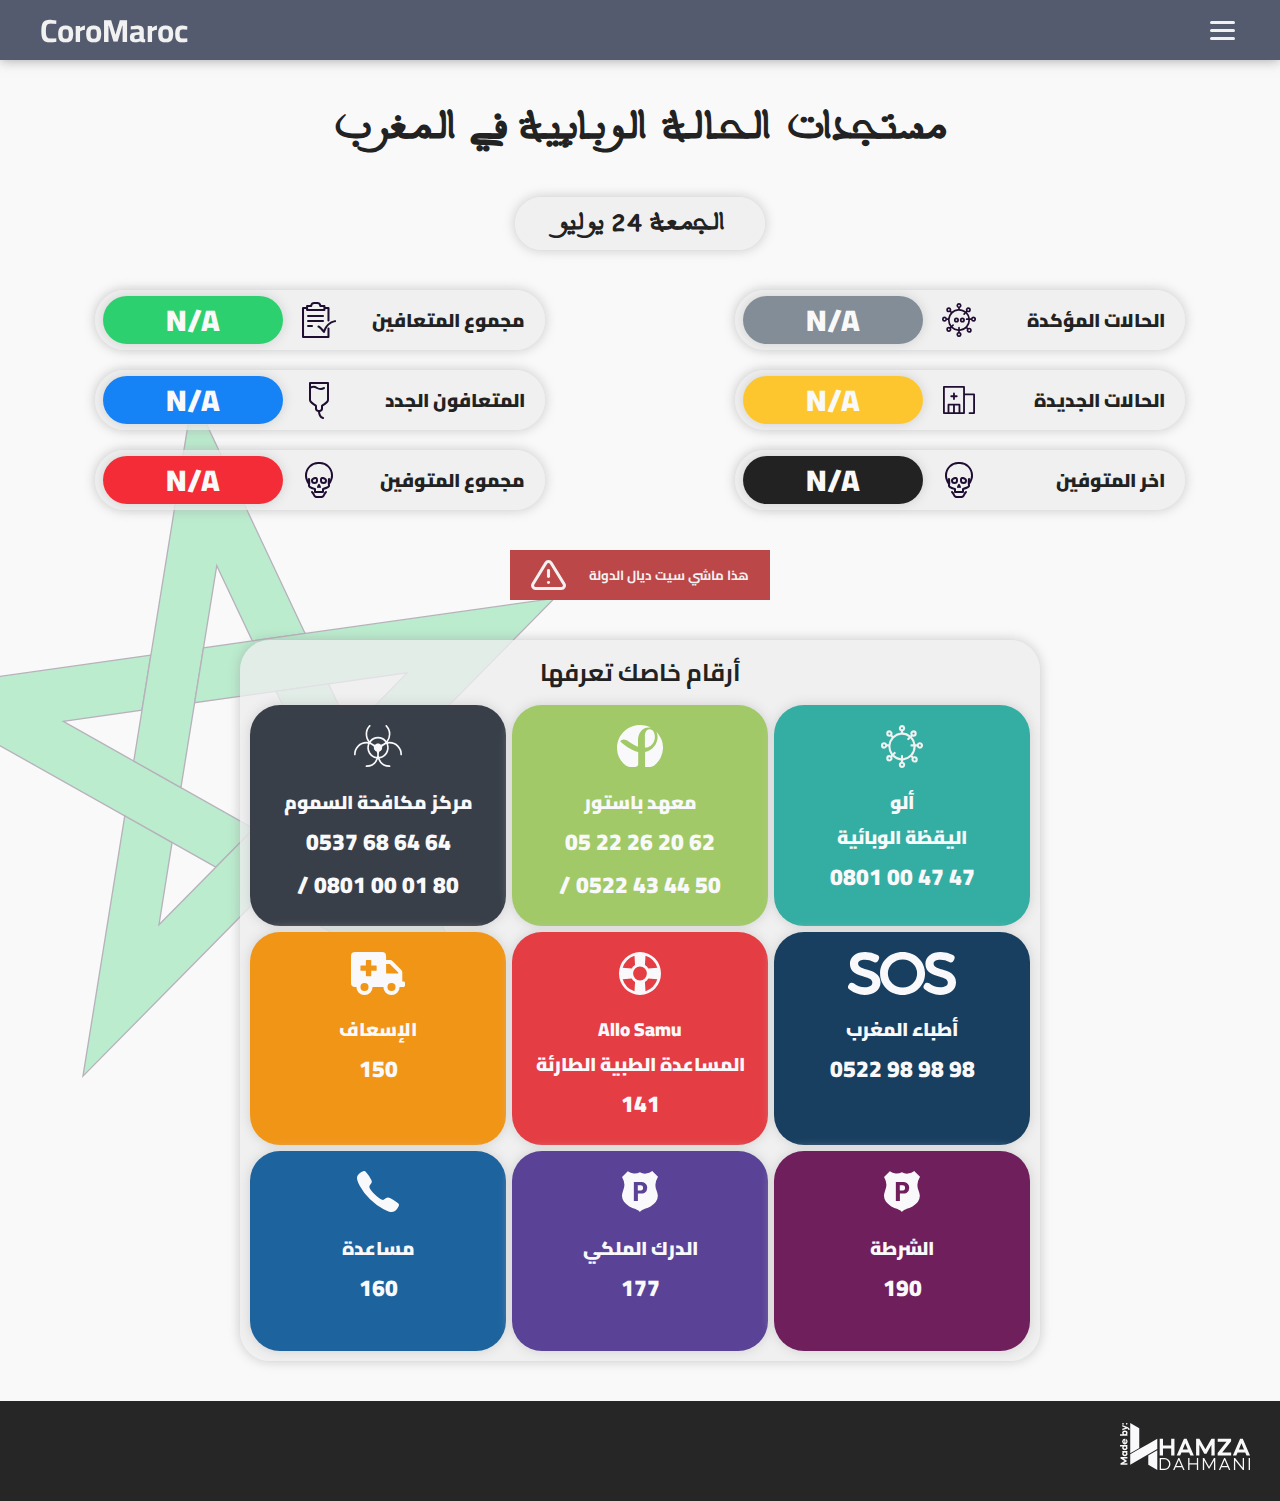
<file: index.html>
<!DOCTYPE html>
<html lang="ar">

<head>
    <meta charset="UTF-8">
    <meta name="viewport" content="width=device-width, initial-scale=1.0">
    <link rel="manifest" href="./site.webmanifest">
    <link rel="stylesheet" href="./style.css">
    <link rel="stylesheet" href="./resposive.css">
    <link href="https://fonts.googleapis.com/css2?family=Cairo:wght@200;400;900&display=swap" rel="stylesheet">
    <title></title>
</head>

<body>
    <nav>
        <div class="navholder">
            <div class="content">
                <h1 class="logo">CoroMaroc</h1>
                <div class="burger">
                    <div class="lineup"></div>
                    <div class="linemed"></div>
                    <div class="linedown"></div>
                </div>
            </div>
        </div>
    </nav>

    <div id="myNav" class="overlay">
        <div class="overlay-content">
            <a class="links" href="http://covid19.interieur.gov.ma/">الموقع الخاص بالبلاغات</a>
            <a class="links" href="http://www.covidmaroc.ma/Pages/AccueilAR.aspx">الموقع الخاص بوزارة الداخلية</a>
        </div>
    </div>

    <!-- <div class="alertfir" >
        <div class="alercont">
            <span onclick="document.querySelector('.alertfir').style.display='none';">&times;</span>
            <div class="hld"><img src="./svg/alert.svg"><h3>هذا الموقع غير رسمي ولا يتبع لوزارة الصحة المغربية</h3></div>
        </div>
    </div> -->


    <div class="title">
        <h2 class="maintitle">مستجدات الحالة الوبائية في المغرب </h2>
        <div class="dateh">
            <h2 id="date" style="font-family: 'arabswell-3'; font-size: 1.8rem; color: #222;"></h2>
        </div>
    </div>
    <div class="maincontent">
        <div class="container">
            <h3>مجموع المتعافين</h3>
            <img src="./svg/recovered.svg" alt="">
            <div class="colored" style="background-color: #2DD06F;">
                <h4 id="TotalRecovered">N/A</h4>
            </div>
        </div>
        <div class="container">
            <h3>الحالات المؤكدة</h3>
            <img src="./svg/asume.svg" alt="">
            <div class="colored" style="background-color: #828D98;">
                <h4 id="TotalConfirmed">N/A</h4>
            </div>
        </div>
        <div class="container">
            <h3>المتعافون الجدد </h3>
            <img src="./svg/trt.svg" alt="">
            <div class="colored" style="background-color: #1582F6;">
                <h4 id="NewRecovered">N/A</h4>
            </div>
        </div>
        <div class="container">
            <h3>الحالات الجديدة</h3>
            <img src="./svg/newcase.svg">
            <div class="colored" style="background-color: #FEC62E;">
                <h4 id="NewConfirmed">N/A</h4>
            </div>
        </div>
        <div class="container">
            <h3>مجموع المتوفين</h3>
            <img src="./svg/death.svg">
            <div class="colored" style="background-color: #F42C37;">
                <h4 id="TotalDeaths">N/A</h4>
            </div>
        </div>
        <div class="container">
            <h3>اخر المتوفين</h3>
            <img src="./svg/death.svg">
            <div class="colored" style="background-color: #222222;">
                <h4 id="NewDeaths">N/A</h4>
            </div>
        </div>
    </div>

    </div>
    <div class="alert" style="background-color: #BC4749;">
        <img src="./svg/alert.svg">
        <h5 style="color: #F1F1F1;">هذا ماشي سيت ديال الدولة</h5>
    </div>

    <div class="flaho">
        <img src="./svg/flag.svg" alt="">
    </div>

    <div class="numshol">
        <h2>أرقام خاصك تعرفها </h2>
        <div class="nums">
            <div class="g" style="background-color: #383F49;">
                <div class="imgh" style="height: 60px;"><img src="./svg/tox.svg"></div>
                <h3>مركز مكافحة السموم</h3>
                <h4><a href="tel:0537 68 64 64">0537 68 64 64</a> <br>/ <a href="tel:0801 00 01 80">0801 00 01 80</a>
                </h4>
            </div>
            <div class="g" style="background-color: #A1C968;">
                <div class="imgh" style="height: 60px;"><img src="./svg/past.svg"></div>
                <h3>معهد باستور</h3>
                <h4><a href="tel:05 22 26 20 62">05 22 26 20 62</a> <br>/ <a href="tel:0522 43 44 50">0522 43 44 50</a>
                </h4>
            </div>
            <div class="g" style="background-color: #34AEA3;">
                <div class="imgh" style="height: 60px;"><img src="./svg/allo.svg"></div>
                <h3>ألو <br> اليقظة الوبائية</h3>
                <h4><a href="tel:0801 00 47 47">0801 00 47 47</a></h4>
            </div>
            <div class="g" style="background-color: #F19516;">
                <div class="imgh" style="height: 60px;"><img src="./svg/amb.svg"></div>
                <h3>الإسعاف</h3>
                <h4><a href="tel:150">150</a></h4>
            </div>
            <div class="g" style="background-color: #E43D44;">
                <div class="imgh" style="height: 60px;"><img src="./svg/samu.svg"></div>
                <h3>Allo Samu <br> المساعدة الطبية الطارئة</h3>
                <h4><a href="tel:141">141</a></h4>
            </div>
            <div class="g" style="background-color: #183F60;">
                <div class="imgh" style="height: 60px;"><img src="./svg/sos.svg"></div>
                <h3>أطباء المغرب </h3>
                <h4><a href="tel:0522 98 98 98">0522 98 98 98</a></h4>
            </div>
            <div class="g" style="background-color: #1D639E;">
                <div class="imgh" style="height: 60px;"><img src="./svg/ca.svg"></div>
                <h3>مساعدة</h3>
                <h4><a href="tel:160">160</a></h4>
            </div>
            <div class="g" style="background-color: #5A4397;">
                <div class="imgh" style="height: 60px;"><img src="./svg/poli.svg"></div>
                <h3>الدرك الملكي</h3>
                <h4><a href="tel:177">177</a></h4>
            </div>
            <div class="g" style="background-color: #6F1F5C;">
                <div class="imgh" style="height: 60px;"><img src="./svg/poli.svg"></div>
                <h3>الشرطة</h3>
                <h4><a href="tel:190">190</a></h4>
            </div>
        </div>
    </div>
    <div class="footer">
        <div class="ft">
            <div class="log">
                <a target="_blank" href="https://hamza-da.github.io/Portfolio/"><img src="./svg/mylogo.svg" style="width: 130px;"></a>
            </div>
        </div>
    </div>
    <script src="./app.js"></script>
</body>

</html>
</file>
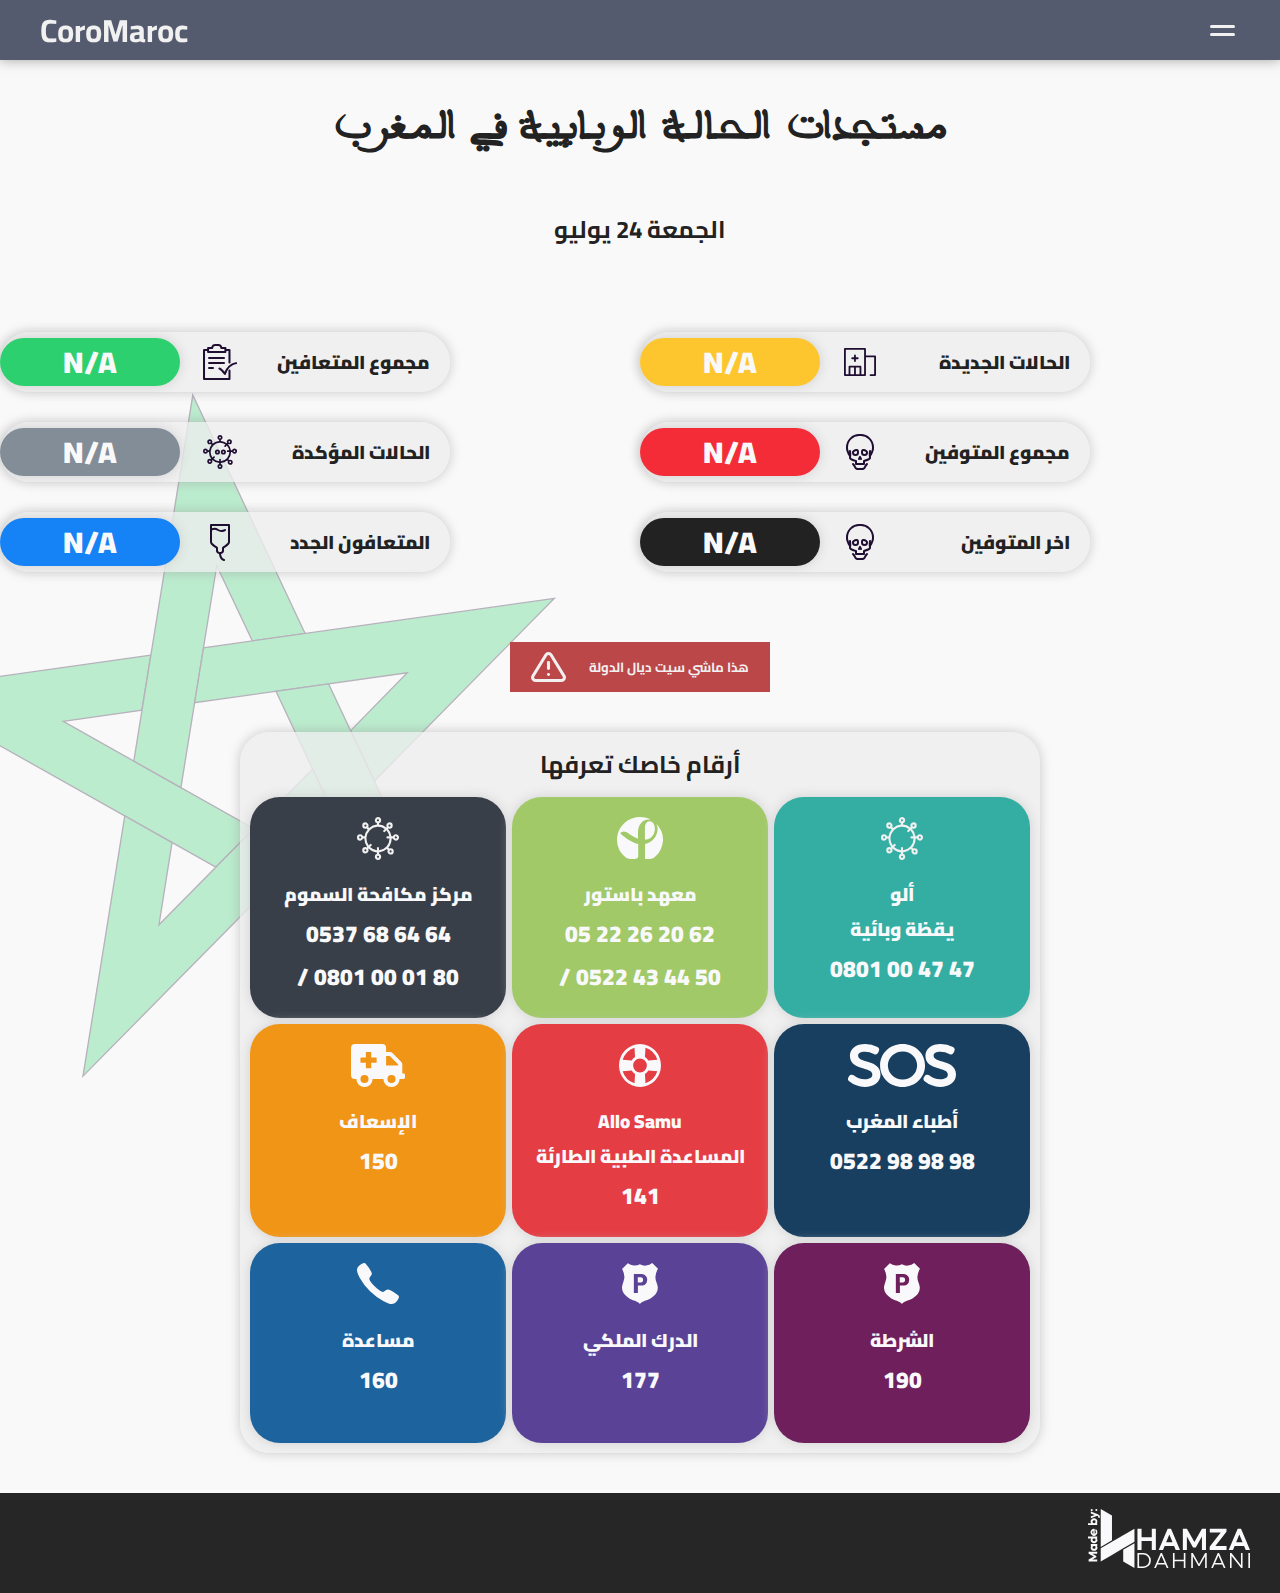
<file: index backup.html>
<!DOCTYPE html>
<html lang="ar">
<head>
    <meta charset="UTF-8">
    <meta name="viewport" content="width=device-width, initial-scale=1.0">
    <link rel="stylesheet" href="./style.css">
    <link rel="stylesheet" href="./resposive.css">
    <link href="https://fonts.googleapis.com/css2?family=Cairo:wght@200;400;900&display=swap" rel="stylesheet">
    <title>CoroMaroc</title>
</head>
<body>
    <nav>
        <div class="navholder">
            <div class="content">
                <h1 class="logo">CoroMaroc</h1>
                <div class="burger">
                    <div class="lineup"></div>
                    <div class="linedown"></div>
                </div>
            </div>
        </div>
    </nav>

    <div id="myNav" class="overlay">  
        <div class="overlay-content">
            <a class="links" href="http://covid19.interieur.gov.ma/">الموقع الخاص بالبلاغات</a>
            <a class="links" href="http://www.covidmaroc.ma/Pages/AccueilAR.aspx">الموقع الخاصة بوزارة الداخلية</a>
        </div>
    </div>
    
    <div class="title">
        <h2 class="maintitle">مستجدات الحالة الوبائية في المغرب </h2>
        <h2 id="date">ss</h2>
    </div>
    <div class="maincontent">
        <div class="lefts">
            <div class="box">
                <div class="container">
                    <h3>مجموع المتعافين</h3>
                    <img src="./svg/recovered.svg" alt="">
                    <div class="colored" style="background-color: #2DD06F;">
                        <h4 id="TotalRecovered">N/A</h4>
                    </div>
                </div>
            </div>
            <div class="box">
                <div class="container">
                    <h3>الحالات المؤكدة</h3>
                    <img src="./svg/asume.svg" alt="">
                    <div class="colored" style="background-color: #828D98;">
                        <h4 id="TotalConfirmed">N/A</h4>
                    </div>
                </div>
            </div>
            <div class="box">
                <div class="container">
                    <h3>المتعافون الجدد </h3>
                    <img src="./svg/trt.svg" alt="">
                    <div class="colored" style="background-color: #1582F6;">
                        <h4 id="NewRecovered">N/A</h4>
                    </div>
                </div>
            </div>
        </div>
        <div class="rights">
            <div class="box">
                <div class="container">
                    <h3>الحالات الجديدة</h3>
                    <img src="./svg/newcase.svg">
                    <div class="colored" style="background-color: #FEC62E;">
                        <h4 id="NewConfirmed">N/A</h4>
                    </div>
                </div>
            </div>
            <div class="box">
                <div class="container">
                    <h3>مجموع المتوفين</h3>
                    <img src="./svg/death.svg">
                    <div class="colored" style="background-color: #F42C37;">
                        <h4 id="TotalDeaths">N/A</h4>
                    </div>
                </div>
            </div>
            <div class="box">
                <div class="container">
                    <h3>اخر المتوفين</h3>
                    <img src="./svg/death.svg">
                    <div class="colored" style="background-color: #222222;">
                        <h4 id="NewDeaths">N/A</h4>
                    </div>
                </div>
            </div>
        </div>
    </div>
    <div class="alert" style="background-color: #BC4749;">
        <img src="./svg/alert.svg">
        <h5 style="color: #F1F1F1;">هذا ماشي سيت ديال الدولة</h5>
    </div>

    <div class="flaho">
        <img src="./svg/flag.svg" alt="">
    </div>

    <div class="numshol">
        <h2>أرقام خاصك تعرفها </h2>
        <div class="nums">
            <div class="g" style="background-color: #383F49;">
                <div class="imgh" style="height: 60px;"><img src="./svg/allo.svg"></div>
                <h3>مركز مكافحة السموم</h3>
                <h4><a href="tel:0537 68 64 64">0537 68 64 64</a> <br>/ <a href="tel:0801 00 01 80">0801 00 01 80</a></h4>
            </div>
            <div class="g" style="background-color: #A1C968;">
                <div class="imgh" style="height: 60px;"><img src="./svg/past.svg"></div>
                <h3>معهد باستور</h3>
                <h4><a href="tel:05 22 26 20 62">05 22 26 20 62</a> <br>/ <a href="tel:0522 43 44 50">0522 43 44 50</a></h4>
            </div>
            <div class="g" style="background-color: #34AEA3;">
                <div class="imgh" style="height: 60px;"><img src="./svg/allo.svg"></div>
                <h3>ألو <br> يقظة وبائية</h3>
                <h4><a href="tel:0801 00 47 47">0801 00 47 47</a></h4>
            </div>
            <div class="g" style="background-color: #F19516;">
                <div class="imgh" style="height: 60px;"><img src="./svg/amb.svg"></div>
                <h3>الإسعاف</h3>
                <h4><a href="tel:150">150</a></h4>
            </div>
            <div class="g" style="background-color: #E43D44;">
                <div class="imgh" style="height: 60px;"><img src="./svg/samu.svg"></div>
                <h3>Allo Samu <br>
                    المساعدة الطبية الطارئة</h3>
                <h4><a href="tel:141">141</a></h4>
            </div>
            <div class="g" style="background-color: #183F60;">
                <div class="imgh" style="height: 60px;"><img src="./svg/sos.svg"></div>
                <h3>أطباء المغرب </h3>
                <h4><a href="tel:0522 98 98 98">0522 98 98 98</a></h4>
            </div>
            <div class="g" style="background-color: #1D639E;">
                <div class="imgh" style="height: 60px;"><img src="./svg/ca.svg"></div>
                <h3>مساعدة</h3>
                <h4><a href="tel:160">160</a></h4>
            </div>
            <div class="g" style="background-color: #5A4397;">
                <div class="imgh" style="height: 60px;"><img src="./svg/poli.svg"></div>
                <h3>الدرك الملكي</h3>
                <h4><a href="tel:177">177</a></h4>
            </div>
            <div class="g" style="background-color: #6F1F5C;">
                <div class="imgh" style="height: 60px;"><img src="./svg/poli.svg"></div>
                <h3>الشرطة</h3>
                <h4><a href="tel:190">190</a></h4>
            </div>
        </div>
    </div>
    <div class="footer">
        <div class="ft">
            <div class="log"><img src="./svg/mylogo.svg"></div>
        </div>
    </div>
    <script src="./app.js"></script>
</body>
</html>
</file>
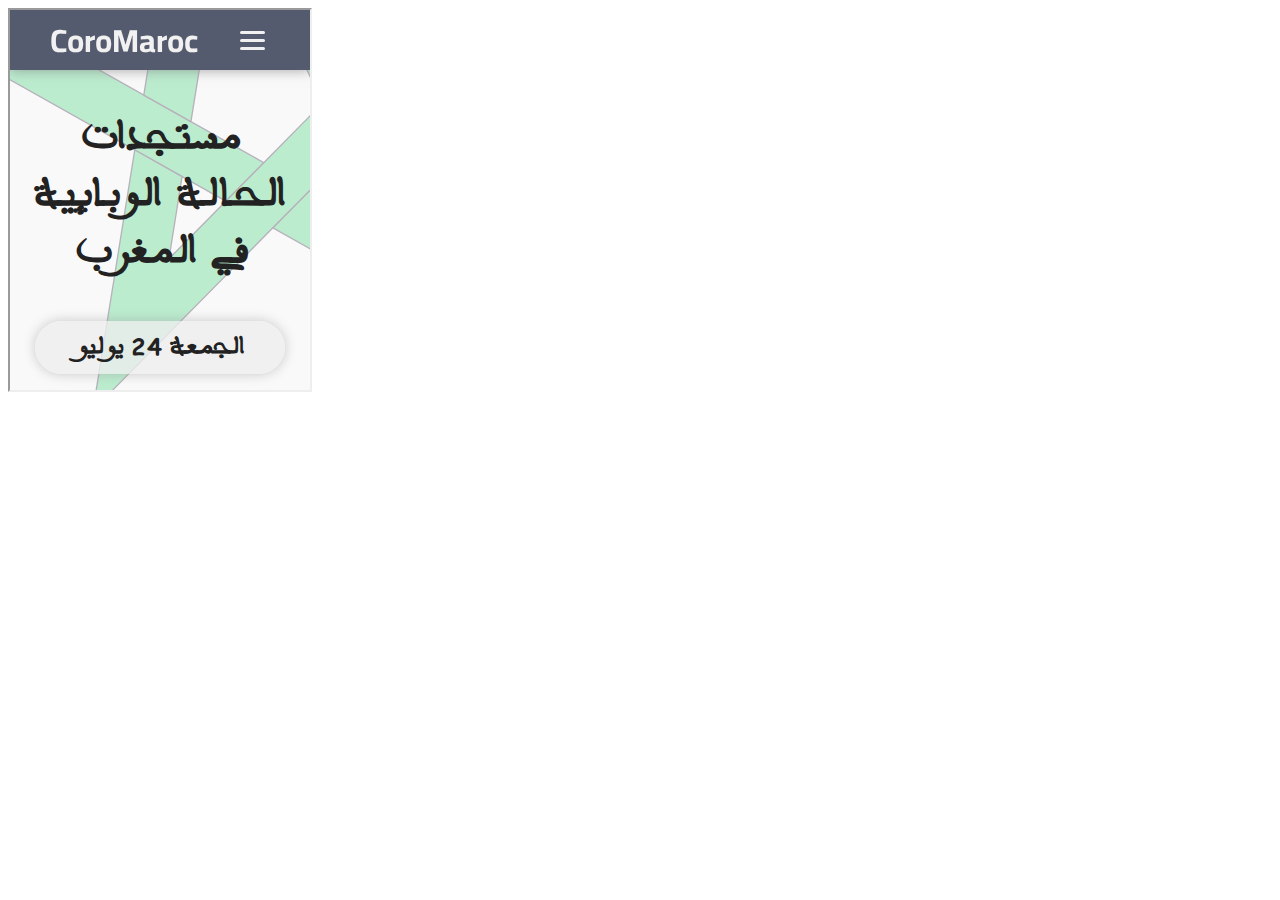
<file: index2.html>
<!DOCTYPE html>
<html lang="en">
<head>
    <meta charset="UTF-8">
    <meta name="viewport" content="width=device-width, initial-scale=1.0">
    <title>Document</title>
</head>
<body>
    <iframe src="https://hamza-da.github.io/CoroMaroc/" width="300px" height="380px"></iframe>

</body>
</html>
</file>
<file: style.css>
*{
    margin: 0;
    padding: 0;
    box-sizing: border-box;
    font-family: 'Cairo', sans-serif;
    list-style: none;
    text-decoration: none;
}
body{
    background-color: #FAF9F9;
    right: 0;
    left: 0;
    overflow-x: hidden;
}
nav{
    background-color: #555B6E;
    box-shadow: 0 0 12px #818181bd;
    position: sticky;
    top: 0;
    z-index: 12;
}
.navholder{
    margin: 0 auto;
    width: 100%;
    max-width: 1400px;
}
.content{
    min-height: 50px;
    display: flex;
    justify-content: space-between;
    align-items: center;
    padding: 0 40px;
}
.content h1{
    color: #F1F1F1;
}
.burger div{
    height: 3px;
    width: 25px;
    background-color: #F1F1F1;
    margin: 5px;
    border-radius: 6px;
    transition: .3s ease;
}
.burger{
    cursor: pointer;
    z-index: 60;
}
.toggle.lineup{
    transform: rotateZ(45deg) translateY(11px);
}
.toggle.linedown{
    transform: rotateZ(-45deg) translateY(-11px);
}
.toggle.linemed{
    transform: translateX(-30px);
    opacity: 0;
}
.maintitle{
    color: #222;
    text-align: center;
    font-size: 	3rem;
    margin: 30px 0;
    font-family: 'arabswell-3';
}
@font-face {
    font-family: 'arabswell-3';
    src: URL('./arabswell-3.ttf') format('truetype');
  }
.dateh{
    display: flex;
    justify-content: space-around;
}
.dateh h2{
    min-width: 250px;
    background-color: #ededeec7;
    box-shadow: 0 0 12px #9494947e;
    border-radius: 35px;
}
.maincontent{
    display: grid;
    grid-template-columns: repeat(auto-fill, minmax(450px, 2fr));
    grid-row-gap: 20px;
    max-width: 1400px;
    margin: 40px auto;
}
.flaho{
    position: absolute;
    left: 0;
    bottom: -30%;
    z-index: -10;
    width: 100%;
    overflow: hidden;
}
.flaho img{
    transition: 1s ease;
}
.container{
    width: 450px;
    margin: auto;
    height: 60px;
    display: flex;
    align-items: center;
    justify-content: space-between;
    flex-direction: row-reverse;
    background-color: #ededeec7;
    border-radius: 35px;
    box-shadow: 0 0 12px #9494947e;
}
.container img{
    display: flex;
    height: max-content;
}
.container h3{
    color: #222;
    padding-right: 20px;
    width: 190px;
    text-align: end;
}
.colored{
    margin-left: 8px;
    border-radius: 35px;
    width: 180px;
    height: 80%;
    align-items: center;
    display: flex;
    justify-content: center;
    box-shadow: 0 0 12px #cfcfcf;
}
.colored h4{
    font-size: 1.875rem;
    color: #FAF9F9;
}
.lefts{
    align-items: center;
    justify-content: center;
}
.lefts div{
    margin: 30px 0;
}
.rights div{
    margin: 30px 0;
}
.alert{
    display: flex;
    justify-content: space-around;
    align-items: center;
    margin: 0 auto;
    padding: 10px ;
    width: 260px;
    animation: alert 2s ease infinite;
}

@keyframes alert{
    0%{
        transform: scale(0.99);
    }
    50%{
        transform: scale(1.09);
    }
    100%{
        transform: scale(0.99);
    }
}
.back{
    position: fixed;
    bottom: 0;
}
.co{
    display: flex;
    margin: 0 auto;
    max-width: 1400px;
}
.overlay {
    height: 0;
    width: 100%;
    position: fixed;
    z-index: 2;
    left: 0;
    top: 0;
    background-color: #F1F1F1;
    overflow-x: hidden; 
    transition: 0.3s;
}
.overlayop{
    height: 100%;
}
  .overlay-content {
    position: relative;
    top: 25%;
    width: 100%;
    text-align: center;
    margin-top: 30px;
  }
  
  .overlay a {
    padding: 8px;
    text-decoration: none;
    font-size: 36px;
    color: #200E32;
    display: block;
    transition: 0.3s;
  }
  
  .overlay .closebtn {
    position: absolute;
    top: 20px;
    font-size: 60px;
  }
  
  @media screen and (max-height: 450px) {
    .overlay a {font-size: 20px}
    .overlay .closebtn {
      font-size: 40px;
      top: 15px;
      right: 35px;
    }
}
.numshol{
    max-width: 800px;
    background-color: #ededeec7;
    box-shadow: 0 0 12px #9494947e;
    margin: 40px auto;
    border-radius: 30px;
    padding: 0 10px 10px 10px;
}
.nums{
    display: grid;
    grid-template-columns: repeat(auto-fill, minmax(200px, 1fr));
    grid-column-gap: 6px;
    grid-row-gap:6px;
}
.g{
    padding: 20px;
    border-radius: 30px;
    min-height: 200px;
    align-items: center;
    text-align: center;
    box-shadow: 0 0 12px #cfcfcf;
}
h2{
    color: #222;
    text-align: center;
    padding: 10px;
}
h3, h4{
    color: #F9F9FB;
    font-weight: 900;
}
h4{
    font-size: 1.4375rem;
}
a{
    color: #F9F9FB;
}
.footer{
    background-color: #262626;
}
.ft{
    margin: 0 auto;
    max-width: 1400px;
    height: 100px;
    align-items: center;
    display: flex;
    flex-direction: row-reverse;
    padding-right: 30px;
}

.alertfir{
    display: flex;
    z-index: 13;
    height: 100vh;
    width: 100%;
    position: fixed;
    background-color: rgba(0, 0, 0, 0.726);
    backdrop-filter: blur(5px);
}
.alercont{
    display: flex;
    flex-wrap: wrap;
    justify-content: space-around;
    align-items: center;
    margin: auto;
    padding: 30px 10px;
    width: 60%;
    min-height: 20%;
    background-color: #bc4749;
    border-radius: 30px;
    transform: translateY(-50px);
}
span{
    color: #f9f9fb;
    font-size: 50px;
    cursor: pointer;
}
.hld{
    align-items: center;
    display: flex;
    flex-wrap: wrap;
    justify-content: center;
}
.hld h3{
    text-align: center;
    display: flex;
}
.hld img{
    margin: 20px;
}
</file>
<file: resposive.css>
@media screen and (max-width: 480px){
    .numshol{
        width: 80%;
    }
    .container{
        height: auto;
        margin: 20px auto;
        width: inherit;
    }
    .maincontent{
        width: 90%;
        display: block;
    }
    .container h3{
        width: auto;
        font-size: 1rem;
        height: 60px;
        text-align: ;
        align-items: center;
        display: flex;
    }
    .colored{
        margin-left: 12px;
        width: 100px;
        height: inherit;
    }
    .colored h4{
        font-size: 1.3rem;
    }
}
@media screen and (max-width: 848px){
    .numshol{
        width: 90%;
    }
}
</file>
